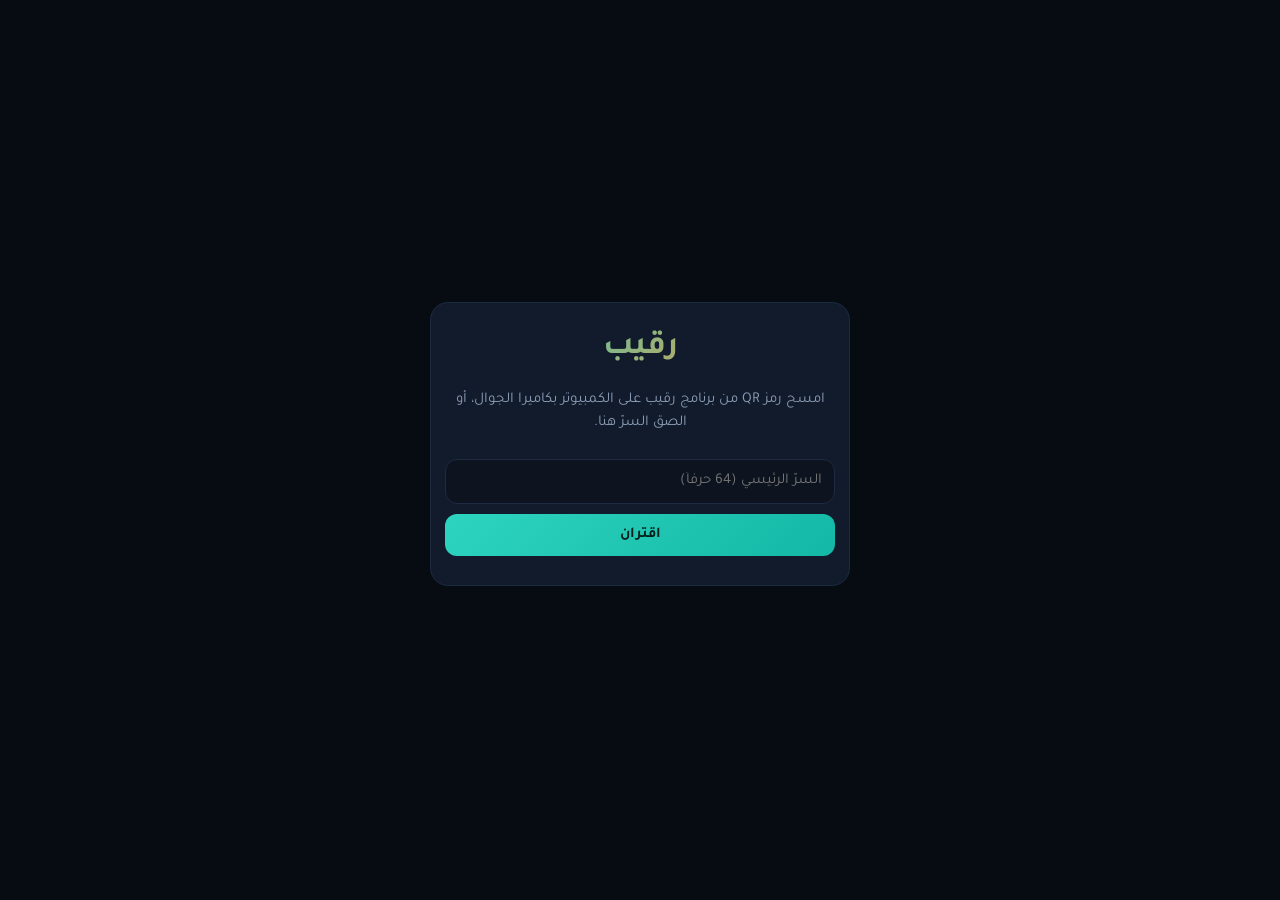
<file: pwa/index.html>
<!doctype html>
<html lang="ar" dir="rtl" data-theme="dark">
<head>
<meta charset="utf-8">
<meta name="viewport" content="width=device-width, initial-scale=1, maximum-scale=1, viewport-fit=cover">
<meta name="color-scheme" content="dark light">
<meta name="robots" content="noindex,nofollow">
<meta name="theme-color" content="#070b12">
<meta name="apple-mobile-web-app-capable" content="yes">
<meta name="mobile-web-app-capable" content="yes">
<meta name="apple-mobile-web-app-status-bar-style" content="black-translucent">
<meta name="apple-mobile-web-app-title" content="رقيب">
<link rel="manifest" href="manifest.webmanifest">
<link rel="icon" type="image/png" href="static/icon-192.png">
<link rel="apple-touch-icon" href="static/apple-touch-icon.png">
<title>رقيب</title>
<link rel="stylesheet" href="static/xterm.css">
<link rel="stylesheet" href="static/app.css">
</head>
<body>
<div id="login" hidden><div id="loginBox" class="card"></div></div>
<div id="shell" hidden>
  <div id="pages">
    <section class="page" id="p-screen"></section>
    <section class="page" id="p-term"></section>
    <section class="page" id="p-dash"></section>
    <section class="page" id="p-ctl"></section>
  </div>
  <nav id="nav"></nav>
</div>
<div id="sheet"><div class="box"><div style="text-align:center;font-weight:700">رمز PIN</div><div id="pinDots"></div><div class="pad" id="pinPad"></div></div></div>
<div id="toast"></div>
<script src="static/xterm.js"></script>
<script src="static/xterm-addon-fit.js"></script>
<script src="static/app.js"></script>
</body>
</html>
</file>
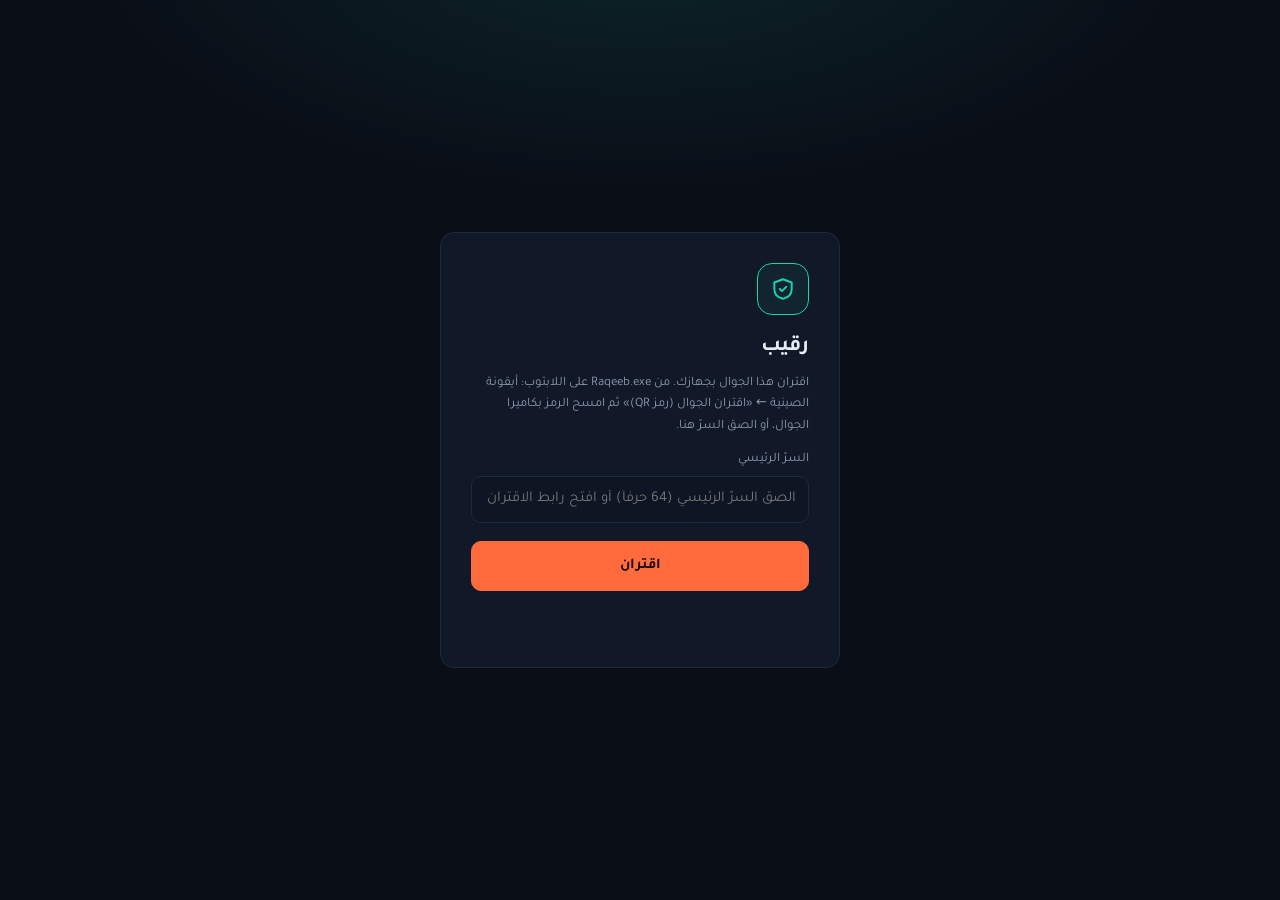
<file: pwa/classic.html>
<!doctype html>
<html lang="ar" dir="rtl" data-theme="dark">
<head>
<meta charset="utf-8">
<meta name="viewport" content="width=device-width, initial-scale=1, maximum-scale=1, viewport-fit=cover">
<meta name="color-scheme" content="dark light">
<meta name="robots" content="noindex,nofollow">
<meta name="theme-color" content="#0a0e17">
<meta name="apple-mobile-web-app-capable" content="yes">
<meta name="mobile-web-app-capable" content="yes">
<meta name="apple-mobile-web-app-status-bar-style" content="black-translucent">
<meta name="apple-mobile-web-app-title" content="رقيب">
<link rel="manifest" href="manifest.webmanifest">
<link rel="icon" type="image/png" href="static/icon-192.png">
<link rel="apple-touch-icon" href="static/apple-touch-icon.png">
<title>رقيب</title>
<script src="static/theme-init.js"></script>
<style>.app{display:block!important;padding-bottom:0!important}.main{min-height:100vh}</style>
<link rel="stylesheet" href="static/ui.css">
</head>
<body>
<div id="login" class="login">
  <div id="loginBox" class="card"></div>
</div>

<div id="app" class="app" hidden>
  <div class="main" style="margin:0">
    <header class="top">
      <div class="crumb">رقيب</div>
      <button id="bioBtn" class="iconbtn ghost" title="تفعيل القفل بالبصمة" hidden></button>
      <button id="themeBtn" class="iconbtn ghost" title="المظهر"></button>
      <button id="lockBtn" class="iconbtn ghost" title="قفل" hidden></button>
      <button id="unpairBtn" class="iconbtn ghost" title="إلغاء الاقتران"></button>
    </header>
    <main id="xmain" class="xmain">
      <section id="view"></section>
    </main>
  </div>
</div>
<div id="toast" class="toast" hidden></div>
<script src="static/raqeeb.js"></script>
<script src="static/icons.js"></script>
<script src="static/theme.js"></script>
<script src="static/device.js"></script>
<script src="static/device2.js"></script>
<script src="static/device3.js"></script>
</body>
</html>
</file>
<file: pwa/static/xterm.css>
/**
 * Copyright (c) 2014 The xterm.js authors. All rights reserved.
 * Copyright (c) 2012-2013, Christopher Jeffrey (MIT License)
 * https://github.com/chjj/term.js
 * @license MIT
 *
 * Permission is hereby granted, free of charge, to any person obtaining a copy
 * of this software and associated documentation files (the "Software"), to deal
 * in the Software without restriction, including without limitation the rights
 * to use, copy, modify, merge, publish, distribute, sublicense, and/or sell
 * copies of the Software, and to permit persons to whom the Software is
 * furnished to do so, subject to the following conditions:
 *
 * The above copyright notice and this permission notice shall be included in
 * all copies or substantial portions of the Software.
 *
 * THE SOFTWARE IS PROVIDED "AS IS", WITHOUT WARRANTY OF ANY KIND, EXPRESS OR
 * IMPLIED, INCLUDING BUT NOT LIMITED TO THE WARRANTIES OF MERCHANTABILITY,
 * FITNESS FOR A PARTICULAR PURPOSE AND NONINFRINGEMENT. IN NO EVENT SHALL THE
 * AUTHORS OR COPYRIGHT HOLDERS BE LIABLE FOR ANY CLAIM, DAMAGES OR OTHER
 * LIABILITY, WHETHER IN AN ACTION OF CONTRACT, TORT OR OTHERWISE, ARISING FROM,
 * OUT OF OR IN CONNECTION WITH THE SOFTWARE OR THE USE OR OTHER DEALINGS IN
 * THE SOFTWARE.
 *
 * Originally forked from (with the author's permission):
 *   Fabrice Bellard's javascript vt100 for jslinux:
 *   http://bellard.org/jslinux/
 *   Copyright (c) 2011 Fabrice Bellard
 *   The original design remains. The terminal itself
 *   has been extended to include xterm CSI codes, among
 *   other features.
 */

/**
 *  Default styles for xterm.js
 */

.xterm {
    cursor: text;
    position: relative;
    user-select: none;
    -ms-user-select: none;
    -webkit-user-select: none;
}

.xterm.focus,
.xterm:focus {
    outline: none;
}

.xterm .xterm-helpers {
    position: absolute;
    top: 0;
    /**
     * The z-index of the helpers must be higher than the canvases in order for
     * IMEs to appear on top.
     */
    z-index: 5;
}

.xterm .xterm-helper-textarea {
    padding: 0;
    border: 0;
    margin: 0;
    /* Move textarea out of the screen to the far left, so that the cursor is not visible */
    position: absolute;
    opacity: 0;
    left: -9999em;
    top: 0;
    width: 0;
    height: 0;
    z-index: -5;
    /** Prevent wrapping so the IME appears against the textarea at the correct position */
    white-space: nowrap;
    overflow: hidden;
    resize: none;
}

.xterm .composition-view {
    /* TODO: Composition position got messed up somewhere */
    background: #000;
    color: #FFF;
    display: none;
    position: absolute;
    white-space: nowrap;
    z-index: 1;
}

.xterm .composition-view.active {
    display: block;
}

.xterm .xterm-viewport {
    /* On OS X this is required in order for the scroll bar to appear fully opaque */
    background-color: #000;
    overflow-y: scroll;
    cursor: default;
    position: absolute;
    right: 0;
    left: 0;
    top: 0;
    bottom: 0;
}

.xterm .xterm-screen {
    position: relative;
}

.xterm .xterm-screen canvas {
    position: absolute;
    left: 0;
    top: 0;
}

.xterm .xterm-scroll-area {
    visibility: hidden;
}

.xterm-char-measure-element {
    display: inline-block;
    visibility: hidden;
    position: absolute;
    top: 0;
    left: -9999em;
    line-height: normal;
}

.xterm.enable-mouse-events {
    /* When mouse events are enabled (eg. tmux), revert to the standard pointer cursor */
    cursor: default;
}

.xterm.xterm-cursor-pointer,
.xterm .xterm-cursor-pointer {
    cursor: pointer;
}

.xterm.column-select.focus {
    /* Column selection mode */
    cursor: crosshair;
}

.xterm .xterm-accessibility,
.xterm .xterm-message {
    position: absolute;
    left: 0;
    top: 0;
    bottom: 0;
    right: 0;
    z-index: 10;
    color: transparent;
    pointer-events: none;
}

.xterm .live-region {
    position: absolute;
    left: -9999px;
    width: 1px;
    height: 1px;
    overflow: hidden;
}

.xterm-dim {
    /* Dim should not apply to background, so the opacity of the foreground color is applied
     * explicitly in the generated class and reset to 1 here */
    opacity: 1 !important;
}

.xterm-underline-1 { text-decoration: underline; }
.xterm-underline-2 { text-decoration: double underline; }
.xterm-underline-3 { text-decoration: wavy underline; }
.xterm-underline-4 { text-decoration: dotted underline; }
.xterm-underline-5 { text-decoration: dashed underline; }

.xterm-overline {
    text-decoration: overline;
}

.xterm-overline.xterm-underline-1 { text-decoration: overline underline; }
.xterm-overline.xterm-underline-2 { text-decoration: overline double underline; }
.xterm-overline.xterm-underline-3 { text-decoration: overline wavy underline; }
.xterm-overline.xterm-underline-4 { text-decoration: overline dotted underline; }
.xterm-overline.xterm-underline-5 { text-decoration: overline dashed underline; }

.xterm-strikethrough {
    text-decoration: line-through;
}

.xterm-screen .xterm-decoration-container .xterm-decoration {
	z-index: 6;
	position: absolute;
}

.xterm-screen .xterm-decoration-container .xterm-decoration.xterm-decoration-top-layer {
	z-index: 7;
}

.xterm-decoration-overview-ruler {
    z-index: 8;
    position: absolute;
    top: 0;
    right: 0;
    pointer-events: none;
}

.xterm-decoration-top {
    z-index: 2;
    position: relative;
}
</file>
<file: pwa/static/app.css>
:root{--bg:#070b12;--bg2:#0d1420;--card:#111b2b;--line:#1d2b42;--tx:#e8eef8;--mut:#8a9bb5;--teal:#2dd4bf;--org:#fb923c;--red:#f87171;--grn:#4ade80;--r:18px;--nav:64px;color-scheme:dark}
:root[data-theme=light]{--bg:#f3f6fb;--bg2:#fff;--card:#fff;--line:#dbe3ef;--tx:#101827;--mut:#5b6b85;color-scheme:light}
*{box-sizing:border-box;-webkit-tap-highlight-color:transparent}
html,body{margin:0;height:100%;background:var(--bg);color:var(--tx);font:15px/1.5 Tajawal,system-ui,sans-serif;overscroll-behavior:none}
@font-face{font-family:Tajawal;src:url(Tajawal-Regular.ttf);font-weight:400}
@font-face{font-family:Tajawal;src:url(Tajawal-Medium.ttf);font-weight:500}
@font-face{font-family:Tajawal;src:url(Tajawal-Bold.ttf);font-weight:700}
button{font:inherit;color:inherit;border:0;background:var(--card);border-radius:12px;padding:10px 14px;cursor:pointer;border:1px solid var(--line)}
button:active{transform:scale(.97)}
button.pri{background:linear-gradient(135deg,var(--teal),#14b8a6);color:#04211d;font-weight:700;border:0}
button.warn{background:linear-gradient(135deg,var(--org),#f97316);color:#2a1100;font-weight:700;border:0}
button.on{outline:2px solid var(--teal)}
input,select{font:inherit;color:var(--tx);background:var(--bg2);border:1px solid var(--line);border-radius:12px;padding:10px 12px;min-width:0}
#shell{display:grid;height:100dvh;grid-template-rows:1fr var(--nav);grid-template-columns:1fr;padding-bottom:env(safe-area-inset-bottom)}
#pages{position:relative;overflow:hidden;min-height:0}
.page{position:absolute;inset:0;overflow:auto;padding:14px 14px 20px;display:none}
.page.show{display:block;animation:in .22s ease}
@keyframes in{from{opacity:0;transform:translateY(6px)}to{opacity:1;transform:none}}
nav{display:flex;justify-content:space-around;align-items:center;background:color-mix(in srgb,var(--bg2) 88%,transparent);backdrop-filter:blur(14px);border-top:1px solid var(--line)}
nav button{flex:1;background:none;border:0;display:flex;flex-direction:column;align-items:center;gap:2px;font-size:12px;color:var(--mut);padding:8px 0;border-radius:0}
nav button svg{width:24px;height:24px;stroke:currentColor;fill:none;stroke-width:1.8;stroke-linecap:round;stroke-linejoin:round}
nav button.act{color:var(--teal)}
nav button.act svg{filter:drop-shadow(0 0 8px var(--teal))}
.card{background:var(--card);border:1px solid var(--line);border-radius:var(--r);padding:14px;margin-bottom:12px}
.card h3{margin:0 0 10px;font-size:14px;color:var(--mut);font-weight:500;display:flex;align-items:center;gap:8px}
.grid{display:grid;grid-template-columns:repeat(auto-fit,minmax(150px,1fr));gap:12px}
.dot{width:9px;height:9px;border-radius:50%;background:var(--red);display:inline-block}
.dot.ok{background:var(--grn);box-shadow:0 0 10px var(--grn)}
.top{display:flex;align-items:center;gap:10px;margin-bottom:12px}
.top h1{font-size:20px;margin:0;flex:1}
.gauge{position:relative;width:110px;height:110px;margin:auto}
.gauge svg{transform:rotate(-90deg)}
.gauge b{position:absolute;inset:0;display:grid;place-items:center;font-size:22px}
.gauge small{position:absolute;bottom:26px;width:100%;text-align:center;color:var(--mut);font-size:11px}
.bar{height:8px;background:var(--bg2);border-radius:8px;overflow:hidden}.bar i{display:block;height:100%;background:linear-gradient(90deg,var(--teal),var(--org));border-radius:8px;transition:width .5s}
.row{display:flex;justify-content:space-between;gap:10px;align-items:center;margin:6px 0;font-size:14px}
.mut{color:var(--mut)}
.spark{width:100%;height:60px}
/* الشاشة */
#scrWrap{display:flex;flex-direction:column;gap:10px;height:100%}
#scrBox{flex:1;min-height:0;background:#000;border-radius:var(--r);display:grid;place-items:center;overflow:hidden;position:relative;border:1px solid var(--line)}
#scrImg{max-width:100%;max-height:100%;touch-action:none;user-select:none;-webkit-user-drag:none}
#scrInfo{position:absolute;top:8px;inset-inline-start:10px;font-size:11px;color:#fff;background:#0009;padding:2px 8px;border-radius:8px}
.tools{display:flex;gap:8px;flex-wrap:wrap}.tools button{padding:8px 12px;font-size:13px}
.keys{display:flex;gap:6px;overflow-x:auto;padding-bottom:2px}.keys button{padding:8px 11px;font-size:13px;flex:none}
/* تيرمينال */
#termWrap{display:flex;flex-direction:column;gap:8px;height:100%}
#term{flex:1;min-height:0;background:#05080d;border-radius:var(--r);padding:8px;border:1px solid var(--line);direction:ltr}
.xterm-viewport{background:transparent!important}
/* PIN */
#sheet{position:fixed;inset:0;background:#000a;display:none;align-items:flex-end;justify-content:center;z-index:50}
#sheet.show{display:flex}
#sheet .box{background:var(--bg2);width:min(420px,100%);border-radius:24px 24px 0 0;padding:22px;border:1px solid var(--line);animation:up .25s ease}
@keyframes up{from{transform:translateY(40px);opacity:0}}
#pinDots{display:flex;gap:10px;justify-content:center;margin:12px 0}#pinDots i{width:14px;height:14px;border-radius:50%;border:2px solid var(--teal)}#pinDots i.f{background:var(--teal)}
.pad{display:grid;grid-template-columns:repeat(3,1fr);gap:10px}.pad button{font-size:22px;padding:14px}
#toast{position:fixed;bottom:calc(var(--nav) + 14px);left:50%;transform:translateX(-50%);background:var(--card);border:1px solid var(--line);padding:10px 16px;border-radius:14px;z-index:60;display:none;max-width:90%}
#login{display:grid;place-items:center;height:100dvh;padding:20px}
#login .card{width:min(420px,100%);text-align:center}
#login h1{font-size:34px;background:linear-gradient(135deg,var(--teal),var(--org));-webkit-background-clip:text;color:transparent;margin:6px 0}
#login input{width:100%;margin:10px 0}
[hidden]{display:none!important}
/* أفقي: شريط جانبي */
@media (orientation:landscape) and (max-height:520px){
  #shell{grid-template-rows:1fr;grid-template-columns:1fr 72px;padding:0 env(safe-area-inset-right) 0 env(safe-area-inset-left)}
  nav{flex-direction:column;border-top:0;border-inline-start:1px solid var(--line)}
  nav button span{display:none}
  .page{padding:10px}
  #toast{bottom:14px}
}
</file>
<file: pwa/static/ui.css>
/* لوحة التحكم — واجهة الويب. تصميم هادئ: داكن افتراضياً (وفاتح اختياري)، بطاقات مسطّحة بحدود رفيعة،
   لمسة تيل للحالة الحية والاختيار، وبرتقالي للإجراء الرئيسي الوحيد في كل شاشة. كل الألوان متغيّرات. */
@font-face{font-family:"Tajawal";src:url("Tajawal-Regular.ttf") format("truetype");font-weight:400;font-display:swap}
@font-face{font-family:"Tajawal";src:url("Tajawal-Medium.ttf") format("truetype");font-weight:500;font-display:swap}
@font-face{font-family:"Tajawal";src:url("Tajawal-Bold.ttf") format("truetype");font-weight:700;font-display:swap}

/* الافتراضي = داكن. theme-init.js يضبط data-theme قبل الرسم فلا وميض. */
:root{
  color-scheme:dark;
  --bg:#0a0e17;--card:#111827;--card2:#0e1523;--ink:#e8ecf4;--soft:#8c98ae;--line:#1f2a3f;--sel:#112430;--hover:#17213a;
  --brand:#19d3ae;--brand2:#19d3ae;--brand-ink:#04140f;--cta:#ff6b3d;--cta-ink:#1a0b05;
  --ok:#34d399;--warn:#f5b94d;--bad:#ff6b81;
  --ok-bg:#0f2a24;--warn-bg:#2e2610;--bad-bg:#331820;
  --shadow:none;--r:14px;--nav-h:62px;--side-w:224px;
  --side-bg:#080c14;--side-ink:#8793a8;--side-on:#112430;--pop:0 20px 50px rgba(0,0,0,.55);
  --ease:cubic-bezier(.2,.7,.2,1)
}
:root[data-theme=light]{
  color-scheme:light;
  --bg:#f5f7fa;--card:#fff;--card2:#f0f3f8;--ink:#0e1522;--soft:#5d6a80;--line:#e1e6ee;--sel:#e1f6f1;--hover:#ebeff5;
  --brand:#0a9c80;--brand2:#0a9c80;--brand-ink:#fff;--cta:#ee5a2c;--cta-ink:#fff;
  --ok:#0e9f6e;--warn:#b7791f;--bad:#d1344b;
  --ok-bg:#e7f6ef;--warn-bg:#fff6e0;--bad-bg:#fdecef;
  --side-bg:#fff;--side-ink:#5b677c;--side-on:#e7f6f2;--pop:0 20px 50px rgba(14,21,34,.18)
}

*{box-sizing:border-box;-webkit-tap-highlight-color:transparent}
[hidden]{display:none!important}
html,body{margin:0;height:100%;background:var(--bg);color:var(--ink);font:15px/1.65 "Tajawal","Segoe UI",system-ui,-apple-system,sans-serif;-webkit-text-size-adjust:100%}
button,input,textarea,select{font:inherit;color:inherit}
svg.i{flex:0 0 auto;vertical-align:middle}
:focus-visible{outline:2px solid var(--brand);outline-offset:2px}

/* ---------- الأزرار والحقول ---------- */
button{border:1px solid var(--line);background:var(--card);border-radius:10px;padding:8px 14px;cursor:pointer;font-weight:500;
  display:inline-flex;align-items:center;gap:7px;transition:background .15s,border-color .15s,color .15s,transform .08s var(--ease)}
button:hover{background:var(--hover)}
button:active{transform:scale(.97)}
button:disabled{opacity:.45;cursor:default;pointer-events:none}
button.primary{background:var(--cta);color:var(--cta-ink);border-color:var(--cta);font-weight:700}
button.primary:hover{background:color-mix(in srgb,var(--cta) 88%,#fff)}
button.danger{color:var(--bad);border-color:color-mix(in srgb,var(--bad) 30%,var(--line))}
button.ghost{background:transparent;border-color:transparent;color:var(--soft)}
button.ghost:hover{background:var(--hover);color:var(--ink)}
button.iconbtn{padding:8px;border-radius:10px}
input,textarea,select{width:100%;background:var(--card2);border:1px solid var(--line);border-radius:10px;padding:10px 12px;outline:none;transition:border-color .15s,box-shadow .15s}
input:hover,textarea:hover,select:hover{border-color:color-mix(in srgb,var(--soft) 40%,var(--line))}
input:focus,textarea:focus,select:focus{border-color:var(--brand);box-shadow:0 0 0 3px color-mix(in srgb,var(--brand) 16%,transparent)}
textarea{min-height:140px;resize:vertical}
input[type=checkbox]{width:auto;accent-color:var(--brand)}
label{display:block;margin:12px 0;color:var(--soft);font-size:13px;position:relative}
label input,label textarea,label select{margin-top:5px;color:var(--ink);font-size:15px}
label.inline{display:flex;gap:8px;align-items:center}

/* ---------- الدخول ---------- */
.card{background:var(--card);border:1px solid var(--line);border-radius:var(--r);padding:22px}
.login{min-height:100%;display:grid;place-items:center;padding:20px;
  background:radial-gradient(800px 380px at 50% -8%,color-mix(in srgb,var(--brand) 12%,transparent),transparent 70%)}
.login .card{width:min(400px,100%);padding:30px;animation:rise .3s var(--ease)}
.login h1::before{content:"";display:block;width:50px;height:50px;border-radius:15px;margin-bottom:14px;
  background:var(--sel) url("data:image/svg+xml,%3Csvg xmlns='http://www.w3.org/2000/svg' viewBox='0 0 24 24' fill='none' stroke='%2319d3ae' stroke-width='1.8' stroke-linecap='round' stroke-linejoin='round'%3E%3Cpath d='M12 3l8 3v6c0 5-3.5 8-8 9-4.5-1-8-4-8-9V6z'/%3E%3Cpath d='M9 12l2 2 4-4'/%3E%3C/svg%3E") center/26px no-repeat;
  border:1px solid var(--brand)}
h1{margin:0 0 6px;font-size:22px;font-weight:700}
h2{margin:0 0 12px;font-size:18px;font-weight:700}
h3{margin:0 0 4px;font-size:15.5px;font-weight:700}
.hint,.msg{color:var(--soft);font-size:13px}
.hint{margin:8px 0}
.msg{min-height:20px}.msg.err{color:var(--bad)}
.login button.primary{width:100%;margin-top:6px;padding:12px;justify-content:center}

/* ---------- الإطار: شريط جانبي + محتوى ---------- */
.app{display:grid;grid-template-columns:var(--side-w) minmax(0,1fr);min-height:100%}
.side{background:var(--side-bg);color:var(--side-ink);position:sticky;top:0;height:100vh;padding:16px 12px;display:flex;flex-direction:column;gap:16px;overflow:auto;border-inline-end:1px solid var(--line)}
.brand{display:flex;align-items:center;gap:10px;padding:2px 6px;color:var(--ink);font-weight:700;font-size:16px}
.brand .logo{width:32px;height:32px;border-radius:9px;background:var(--sel);border:1px solid var(--brand);display:grid;place-items:center;color:var(--brand)}
.groups{display:flex;flex-direction:column;gap:2px}
.groups button,.groups .secbox button,#moreBtn{width:100%;justify-content:flex-start;background:transparent;border:0;color:var(--side-ink);padding:9px 12px;border-radius:10px;font-size:14px;position:relative}
.groups button:hover,#moreBtn:hover{background:var(--hover);color:var(--ink)}
.groups button.on{background:var(--side-on);color:var(--ink);font-weight:700}
.groups button.on .ic{color:var(--brand)}
.groups button.on::after{content:"";position:absolute;inset-inline-start:0;top:50%;width:3px;height:16px;margin-top:-8px;border-radius:2px;background:var(--brand);animation:grow .2s var(--ease)}
.groups button .ic{display:grid;place-items:center}
.secbox{display:contents}
.secbox::before{content:"";display:block;height:1px;background:var(--line);margin:8px 8px 6px}
#moreBtn{display:none}
.main{display:flex;flex-direction:column;min-width:0;min-height:100vh}
.top{display:flex;gap:6px;align-items:center;padding:10px 22px;position:sticky;top:0;z-index:6;
  background:color-mix(in srgb,var(--bg) 84%,transparent);backdrop-filter:saturate(1.4) blur(12px);border-bottom:1px solid var(--line)}
.top .crumb{font-size:17px;font-weight:700;flex:1;min-width:0;white-space:nowrap;overflow:hidden;text-overflow:ellipsis}
.top input{max-width:300px;border-radius:99px;padding:7px 14px}
.pill{font-size:12px;border-radius:99px;padding:4px 12px;background:var(--sel);color:var(--soft);white-space:nowrap}
.pill.ok{color:var(--ok);background:var(--ok-bg)}
/* حالة الاتصال نقطة صغيرة بلا كلمات (العنوان يشرحها عند المرور) */
#conn{width:9px;height:9px;padding:0;margin-inline:8px;border-radius:50%;background:var(--warn);font-size:0;flex:0 0 auto}
#conn.ok{background:var(--ok);box-shadow:0 0 0 4px color-mix(in srgb,var(--ok) 18%,transparent)}

#tabs{display:flex;gap:4px;padding:8px 22px;overflow-x:auto;scrollbar-width:none;border-bottom:1px solid var(--line)}
#tabs::-webkit-scrollbar{display:none}
#tabs button{white-space:nowrap;border:0;background:transparent;color:var(--soft);padding:6px 13px;border-radius:99px}
#tabs button:hover{background:var(--hover);color:var(--ink)}
#tabs button.on{background:var(--sel);color:var(--brand);font-weight:700}

main{display:grid;grid-template-columns:minmax(280px,380px) 1fr;gap:14px;padding:16px 22px;min-height:0;flex:1}
#list,#detail{background:var(--card);border:1px solid var(--line);border-radius:var(--r);overflow:auto}
#list{padding:8px}#detail{padding:20px 24px}
.row{padding:10px 13px;border-radius:10px;cursor:pointer;border:1px solid transparent;margin-bottom:2px;transition:background .12s}
.row:hover{background:var(--hover)}
.row.on{background:var(--sel);border-color:color-mix(in srgb,var(--brand) 40%,transparent)}
.row b{display:block;overflow:hidden;text-overflow:ellipsis;white-space:nowrap;font-weight:600}
.row small{color:var(--soft);display:block;overflow:hidden;text-overflow:ellipsis;white-space:nowrap}
.bar{display:flex;gap:8px;flex-wrap:wrap;margin:12px 0}
#list>.bar{margin:2px 0 10px}
.kv{display:grid;grid-template-columns:150px 1fr;gap:8px 14px;margin:10px 0;padding:14px;background:var(--card2);border-radius:12px}
.kv dt{color:var(--soft)}.kv dd{margin:0;word-break:break-word}
.mono{font-family:ui-monospace,"Cascadia Mono",Consolas,monospace;direction:ltr;unicode-bidi:plaintext}
.toast{position:fixed;inset-block-end:calc(var(--nav-h) + 14px);inset-inline:16px;max-width:460px;margin-inline:auto;
  background:var(--ink);color:var(--bg);padding:10px 16px;border-radius:12px;text-align:center;box-shadow:var(--pop);z-index:30;animation:rise .22s var(--ease)}
.mic{position:absolute;inset-block-start:-6px;inset-inline-end:0;margin:0;padding:2px 10px;border-radius:99px;font-size:13px}
.mic.rec{background:var(--bad);color:#fff;border-color:var(--bad);animation:pulse 1.2s infinite}
@keyframes pulse{50%{opacity:.65}}
::-webkit-scrollbar{width:10px;height:10px}
::-webkit-scrollbar-thumb{background:var(--line);border-radius:99px;border:2px solid var(--card)}
::-webkit-scrollbar-thumb:hover{background:color-mix(in srgb,var(--soft) 50%,var(--line))}

/* ---------- حركة دخول هادئة: تلاشٍ + انزلاق خفيف عند تبديل القسم فقط ---------- */
@keyframes rise{from{opacity:0;transform:translateY(8px)}to{opacity:1;transform:none}}
@keyframes grow{from{transform:scaleY(0)}to{transform:none}}
@keyframes sheet{from{opacity:0;transform:translateY(12px) scale(.98)}to{opacity:1;transform:none}}
.enter{animation:rise .24s var(--ease)}

/* ---------- واجهة السيرفرات/Claude/الملفات/الرئيسية ---------- */
.xmain{display:block!important;overflow:auto;padding:20px 22px}
.xmain[hidden]{display:none!important}
#view{max-width:1120px;margin-inline:auto}
.xhead{display:flex;gap:10px;align-items:center;flex-wrap:wrap;margin:0 0 16px}
.xhead h2{margin:0;flex:1 1 auto}
.xgrid{display:grid;grid-template-columns:repeat(auto-fill,minmax(310px,1fr));gap:12px}
.xcard{background:var(--card);border:1px solid var(--line);border-radius:var(--r);padding:18px;min-width:0;transition:border-color .15s}
.xcard h3{overflow:hidden;text-overflow:ellipsis;white-space:nowrap}
.xcard .sub{color:var(--soft);font-size:13px;direction:ltr;text-align:start;unicode-bidi:plaintext;overflow:hidden;text-overflow:ellipsis}
.chips{display:flex;gap:6px;flex-wrap:wrap;margin:10px 0}
.chip{font-size:12px;padding:3px 11px;border-radius:99px;background:var(--sel);color:var(--soft);white-space:nowrap;display:inline-flex;align-items:center;gap:5px}
.chip.ok{color:var(--ok);background:var(--ok-bg)}.chip.bad{color:var(--bad);background:var(--bad-bg)}.chip.warn{color:var(--warn);background:var(--warn-bg)}
.stats{display:grid;grid-template-columns:repeat(auto-fit,minmax(150px,1fr));gap:12px;margin-bottom:16px}
.stat{background:var(--card);border:1px solid var(--line);border-radius:var(--r);padding:14px 16px;display:flex;gap:12px;align-items:center;cursor:default}
.stat .ico{width:40px;height:40px;border-radius:12px;display:grid;place-items:center;background:var(--sel);color:var(--brand);flex:0 0 auto}
.stat .ico.ok{background:var(--ok-bg);color:var(--ok)}.stat .ico.warn{background:var(--warn-bg);color:var(--warn)}.stat .ico.bad{background:var(--bad-bg);color:var(--bad)}
.stat b{display:block;font-size:21px;line-height:1.2;font-weight:700}
.stat span{color:var(--soft);font-size:12.5px}
.meter{height:6px;border-radius:99px;background:var(--line);overflow:hidden;margin:6px 0 10px}
.meter i{display:block;height:100%;border-radius:99px;background:var(--ok);transition:width .5s var(--ease)}
.meter i.warn{background:var(--warn)}.meter i.bad{background:var(--bad)}
.alertrow{display:flex;gap:12px;align-items:flex-start;padding:10px 4px;border-bottom:1px solid var(--line)}
.alertrow:last-child{border:0}
.alertrow .ico{width:34px;height:34px;border-radius:10px;display:grid;place-items:center;flex:0 0 auto}
.alertrow .ico.bad{background:var(--bad-bg);color:var(--bad)}.alertrow .ico.warn{background:var(--warn-bg);color:var(--warn)}.alertrow .ico.ok{background:var(--ok-bg);color:var(--ok)}.alertrow .ico.info{background:var(--sel);color:var(--brand)}
.alertrow b{display:block}.alertrow small{color:var(--soft)}
.alertrow .grow{flex:1;min-width:0}
.xform{display:grid;grid-template-columns:repeat(auto-fit,minmax(220px,1fr));gap:0 14px}
.xform .wide{grid-column:1/-1}
.log{background:#060a12;color:#d6dde8;border:1px solid var(--line);border-radius:12px;padding:12px;font:12.5px/1.6 ui-monospace,"Cascadia Mono",Consolas,monospace;direction:ltr;text-align:start;white-space:pre-wrap;word-break:break-word;max-height:360px;overflow:auto;margin:10px 0}
.steps{display:flex;gap:6px;flex-wrap:wrap;margin:8px 0}
.stream{display:flex;flex-direction:column;gap:8px;margin:12px 0}
.ev{border-radius:12px;padding:10px 13px;border:1px solid var(--line);background:var(--card2);white-space:pre-wrap;word-break:break-word}
.ev.ast{background:var(--card);border-inline-start:3px solid var(--brand)}
.ev.tool{font-size:13px;color:var(--soft);padding:6px 11px;direction:ltr;text-align:start;font-family:ui-monospace,Consolas,monospace}
.ev.res{border-color:color-mix(in srgb,var(--ok) 45%,var(--line));background:var(--ok-bg)}
.ev.err{border-color:color-mix(in srgb,var(--bad) 45%,var(--line))}
.ev.raw{font:12px/1.5 ui-monospace,Consolas,monospace;direction:ltr;text-align:start;color:var(--soft)}
.ev details>summary{cursor:pointer;color:var(--soft);font-size:13px}
.ev details pre{margin:6px 0 0;white-space:pre-wrap;direction:ltr;text-align:start;font-size:12px;max-height:240px;overflow:auto}
.metrics{display:flex;gap:14px;flex-wrap:wrap;font-size:13px;color:var(--soft);margin-top:6px}
.tabsm{display:flex;gap:6px;flex-wrap:wrap;margin:10px 0}
.tabsm button.on{background:var(--sel);color:var(--brand);border-color:var(--brand)}
.sess{display:flex;gap:10px;align-items:center;padding:10px 12px;border:1px solid var(--line);border-radius:12px;margin-bottom:6px;background:var(--card)}
.sess .t{flex:1;min-width:0}.sess .t b{display:block;overflow:hidden;text-overflow:ellipsis;white-space:nowrap}.sess .t small{color:var(--soft)}
.warnbox{border:1px solid color-mix(in srgb,var(--warn) 45%,var(--line));background:var(--warn-bg);border-radius:12px;padding:10px 13px;font-size:13px;margin:10px 0}
.fp{font-family:ui-monospace,Consolas,monospace;direction:ltr;text-align:start;word-break:break-all;font-size:12.5px;background:var(--card2);border:1px dashed var(--line);border-radius:10px;padding:8px 10px;margin:8px 0}
.shot{max-width:100%;border-radius:12px;border:1px solid var(--line);margin-top:10px}
details.fold{background:var(--card);border:1px solid var(--line);border-radius:12px;margin:10px 0}
details.fold>summary{cursor:pointer;padding:12px 16px;font-weight:600;list-style:none;display:flex;align-items:center;gap:8px}
details.fold>summary::-webkit-details-marker{display:none}
details.fold>summary::after{content:"‹";margin-inline-start:auto;transition:transform .15s;color:var(--soft)}
details.fold[open]>summary::after{transform:rotate(-90deg)}
details.fold>div{padding:0 16px 14px}
.seg{display:inline-flex;border:1px solid var(--line);border-radius:10px;overflow:hidden;background:var(--card)}
.seg button{border:0;border-radius:0;background:transparent}
.seg button.on{background:var(--sel);color:var(--brand)}

/* ---------- الجوال: شريط سفلي بخمسة عناصر («المزيد» يفتح ورقة صغيرة بالباقي) ---------- */
@media (max-width:860px){
  .app{display:block;padding-bottom:var(--nav-h)}
  .side{position:fixed;inset:auto 0 0 0;height:var(--nav-h);z-index:20;padding:6px 8px;flex-direction:row;gap:0;align-items:stretch;border-top:1px solid var(--line);border-inline-end:0;
    padding-bottom:env(safe-area-inset-bottom);overflow:visible}
  .brand{display:none}
  .groups{flex:4 1 0;flex-direction:row;min-width:0;justify-content:space-around;gap:0}
  .groups>button,#moreBtn{flex:1 1 0;min-width:0;flex-direction:column;gap:1px;padding:5px 2px;font-size:11px;min-height:44px;justify-content:center;align-items:center;border-radius:12px}
  #moreBtn{display:flex;width:auto;flex:1 1 0}
  .groups button.on::after{display:none}
  .groups button.on{background:transparent;color:var(--brand)}
  .secbox{display:none}
  .secbox::before{display:none}
  .side.more .secbox{display:grid;grid-template-columns:repeat(2,1fr);gap:6px;position:fixed;inset-inline:12px;bottom:calc(var(--nav-h) + 10px + env(safe-area-inset-bottom));
    background:var(--card);border:1px solid var(--line);border-radius:16px;padding:8px;box-shadow:var(--pop);animation:sheet .2s var(--ease)}
  .side.more .secbox button{flex-direction:row;justify-content:flex-start;gap:10px;font-size:14px;padding:12px;min-height:48px}
  .side.more #moreBtn,#moreBtn.active{color:var(--brand)}
  .top{padding:8px 14px}
  .top input{display:none}
  .top .crumb{font-size:16px}
  #tabs{padding:8px 12px}
  main{grid-template-columns:1fr;grid-template-rows:minmax(0,38vh) 1fr;padding:10px 12px;gap:10px}
  .xmain{padding:12px}
  .xmain button,.xmain input,.xmain select{min-height:44px}
  #detail{padding:16px}
  .kv{grid-template-columns:1fr;gap:2px}.kv dd{margin-bottom:8px}
  .xgrid{grid-template-columns:1fr}
  .stats{grid-template-columns:repeat(2,1fr)}
  .sess{flex-wrap:wrap}
  .card{padding:18px}
}
@media (prefers-reduced-motion:reduce){*{transition:none!important;animation:none!important}}

/* ---------- iPhone / الجوال: أصغر قليلاً ويناسب الشاشة ---------- */
html,body{overflow-x:hidden;max-width:100vw}
.xcard,.card,.xmain,#view{min-width:0;max-width:100%}
.xmain img,.xmain pre,.xmain table{max-width:100%}
.xmain pre{overflow-x:auto}
@media (max-width:860px){
  html,body{font-size:13.5px}
  /* 16px على الحقول يمنع iOS من تكبير الصفحة عند التركيز */
  input,textarea,select,label input,label textarea,label select{font-size:16px}
  .xmain{padding:8px 10px calc(var(--nav-h) + 28px + env(safe-area-inset-bottom))}
  .xcard{padding:12px}
  h1{font-size:20px}h2{font-size:16.5px}h3{font-size:14.5px}
  button{padding:7px 11px;font-size:13px}
  .xmain button,.xmain input,.xmain select{min-height:40px}
  .chip{font-size:11px;padding:2px 9px}
  .bar{flex-wrap:wrap;gap:6px}
  .top{padding:6px 10px}
  .groups button,#moreBtn{font-size:10.5px}
  .hint,.msg{font-size:12px}
  .stat b{font-size:19px}
}
</file>
